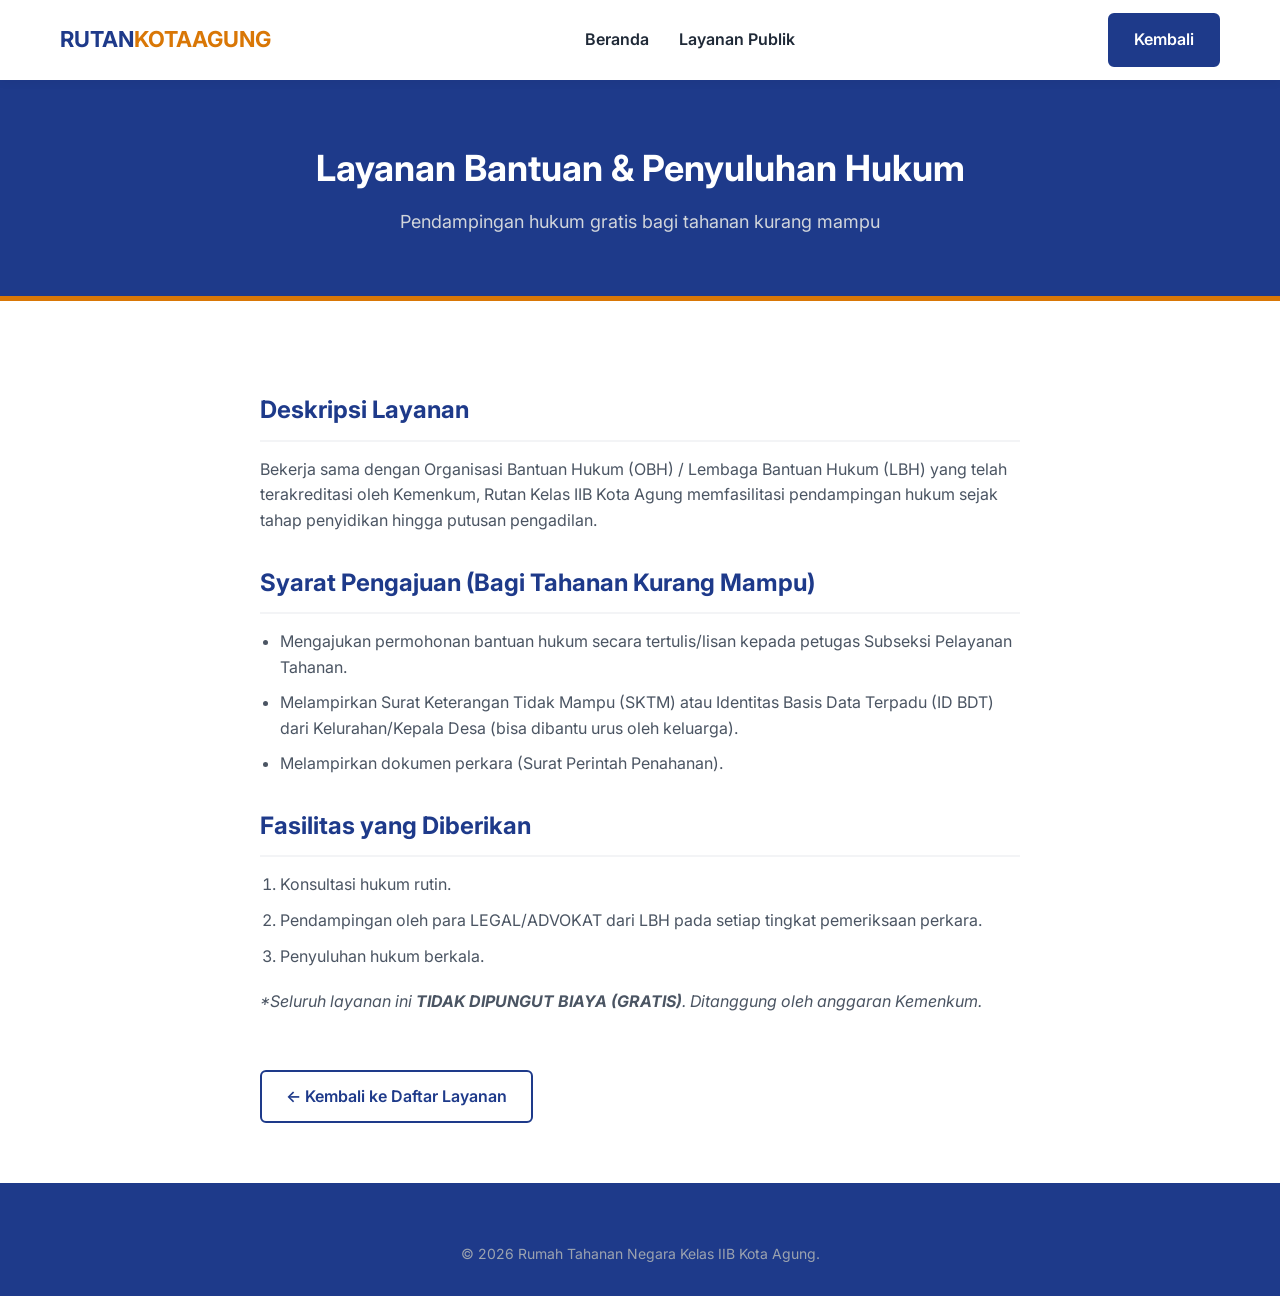
<file: layanan-hukum.html>
<!doctype html>
<html lang="id">
  <head>
    <meta charset="UTF-8" />
    <meta name="viewport" content="width=device-width, initial-scale=1.0" />
    <title>Bantuan Hukum - Rutan Kota Agung</title>
    <link
      href="https://fonts.googleapis.com/css2?family=Inter:wght@300;400;600;700&display=swap"
      rel="stylesheet"
    />
    <link rel="stylesheet" href="style.css" />
  </head>
  <body>
    <header class="navbar" id="navbar">
      <div class="container nav-container">
        <a href="index.html" class="logo">Rutan<span>KotaAgung</span></a>
        <ul class="nav-links">
          <li><a href="index.html#beranda">Beranda</a></li>
          <li><a href="index.html#layanan">Layanan Publik</a></li>
        </ul>
        <a href="index.html#layanan" class="btn-primary desktop-btn">Kembali</a>
        <div class="hamburger">
          <span class="bar"></span><span class="bar"></span
          ><span class="bar"></span>
        </div>
      </div>
    </header>

    <section class="page-header">
      <div class="container">
        <h1>Layanan Bantuan & Penyuluhan Hukum</h1>
        <p>Pendampingan hukum gratis bagi tahanan kurang mampu</p>
      </div>
    </section>

    <section class="page-content">
      <h2>Deskripsi Layanan</h2>
      <p>
        Bekerja sama dengan Organisasi Bantuan Hukum (OBH) / Lembaga Bantuan
        Hukum (LBH) yang telah terakreditasi oleh Kemenkum, Rutan Kelas IIB Kota
        Agung memfasilitasi pendampingan hukum sejak tahap penyidikan hingga
        putusan pengadilan.
      </p>

      <h2>Syarat Pengajuan (Bagi Tahanan Kurang Mampu)</h2>
      <ul>
        <li>
          Mengajukan permohonan bantuan hukum secara tertulis/lisan kepada
          petugas Subseksi Pelayanan Tahanan.
        </li>
        <li>
          Melampirkan Surat Keterangan Tidak Mampu (SKTM) atau Identitas Basis
          Data Terpadu (ID BDT) dari Kelurahan/Kepala Desa (bisa dibantu urus
          oleh keluarga).
        </li>
        <li>Melampirkan dokumen perkara (Surat Perintah Penahanan).</li>
      </ul>

      <h2>Fasilitas yang Diberikan</h2>
      <ol>
        <li>Konsultasi hukum rutin.</li>
        <li>
          Pendampingan oleh para LEGAL/ADVOKAT dari LBH pada setiap tingkat
          pemeriksaan perkara.
        </li>
        <li>Penyuluhan hukum berkala.</li>
      </ol>

      <p>
        <em
          >*Seluruh layanan ini <strong>TIDAK DIPUNGUT BIAYA (GRATIS)</strong>.
          Ditanggung oleh anggaran Kemenkum.</em
        >
      </p>
      <a href="index.html#layanan" class="btn-secondary back-btn"
        >&larr; Kembali ke Daftar Layanan</a
      >
    </section>

    <footer>
      <div class="container">
        <p class="copyright" style="border: none; padding-top: 0">
          &copy; 2026 Rumah Tahanan Negara Kelas IIB Kota Agung.
        </p>
      </div>
    </footer>
    <script src="script.js"></script>
  </body>
</html>
</file>
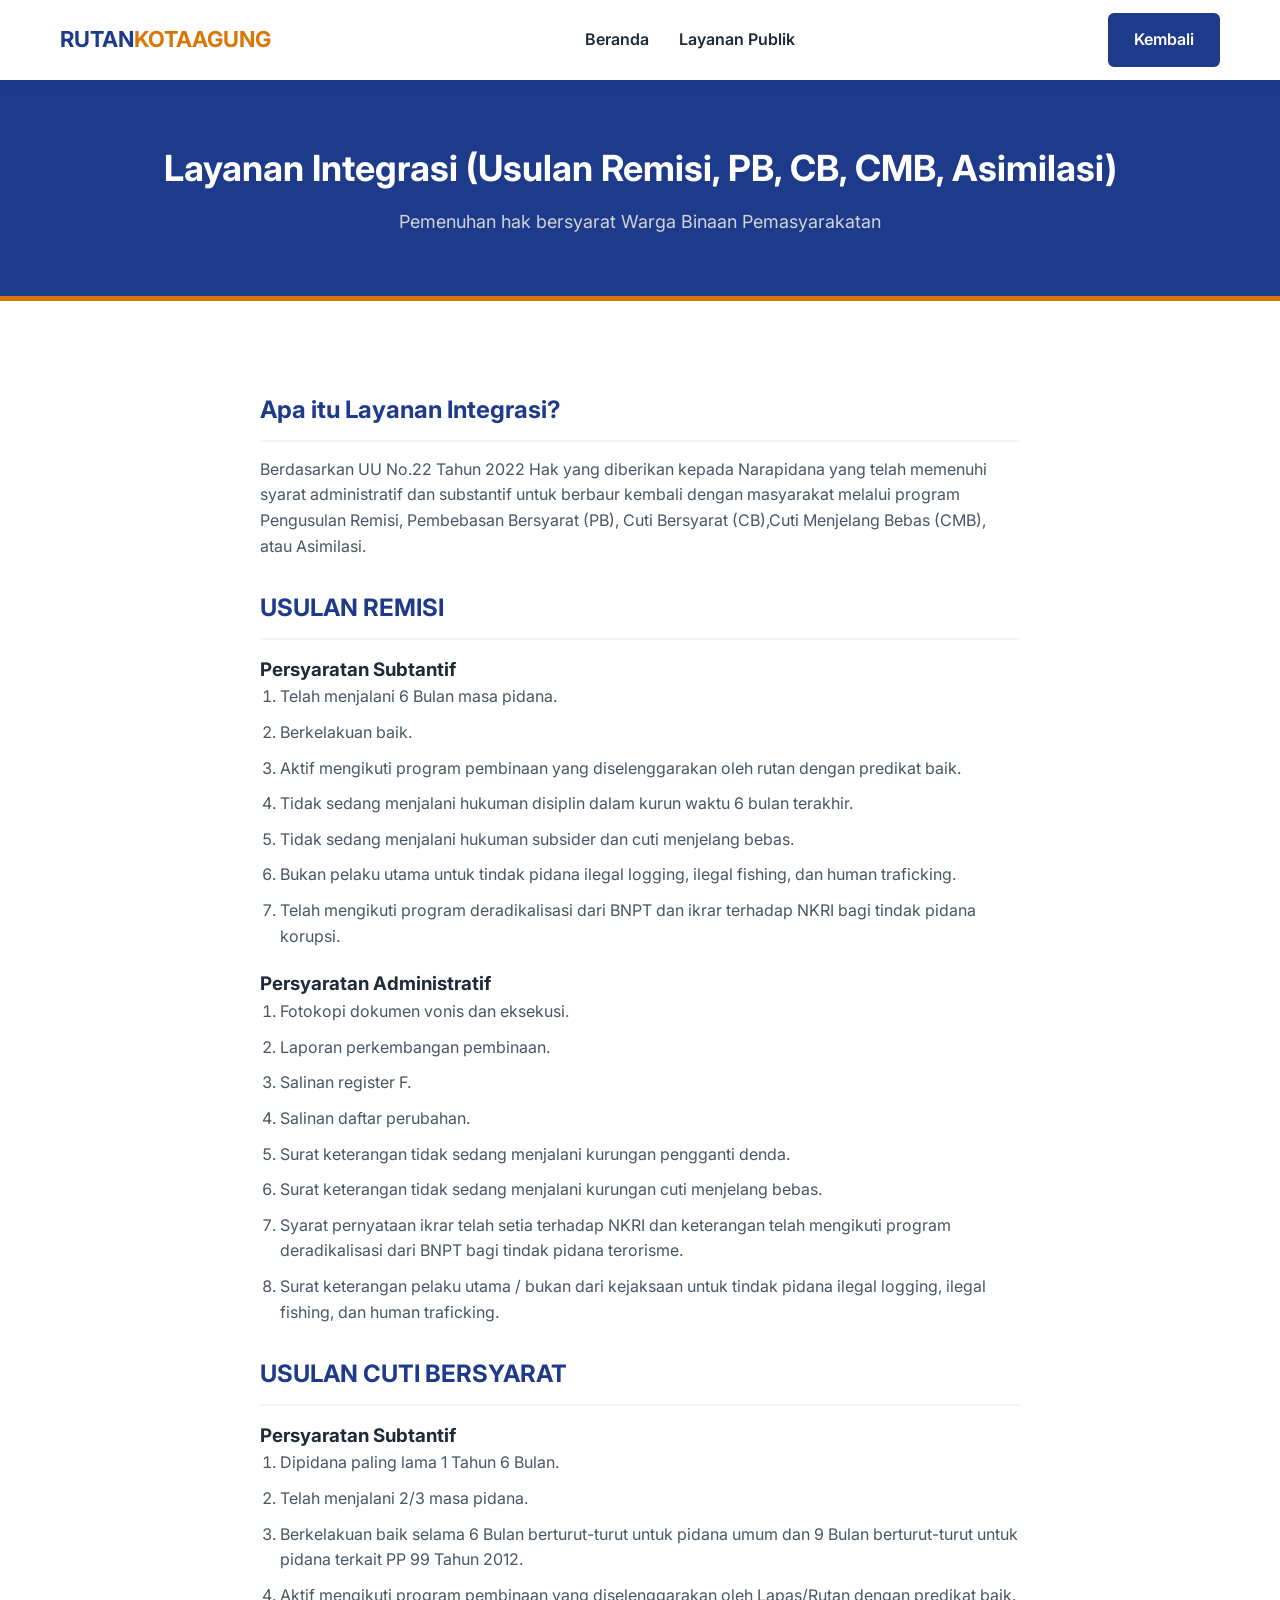
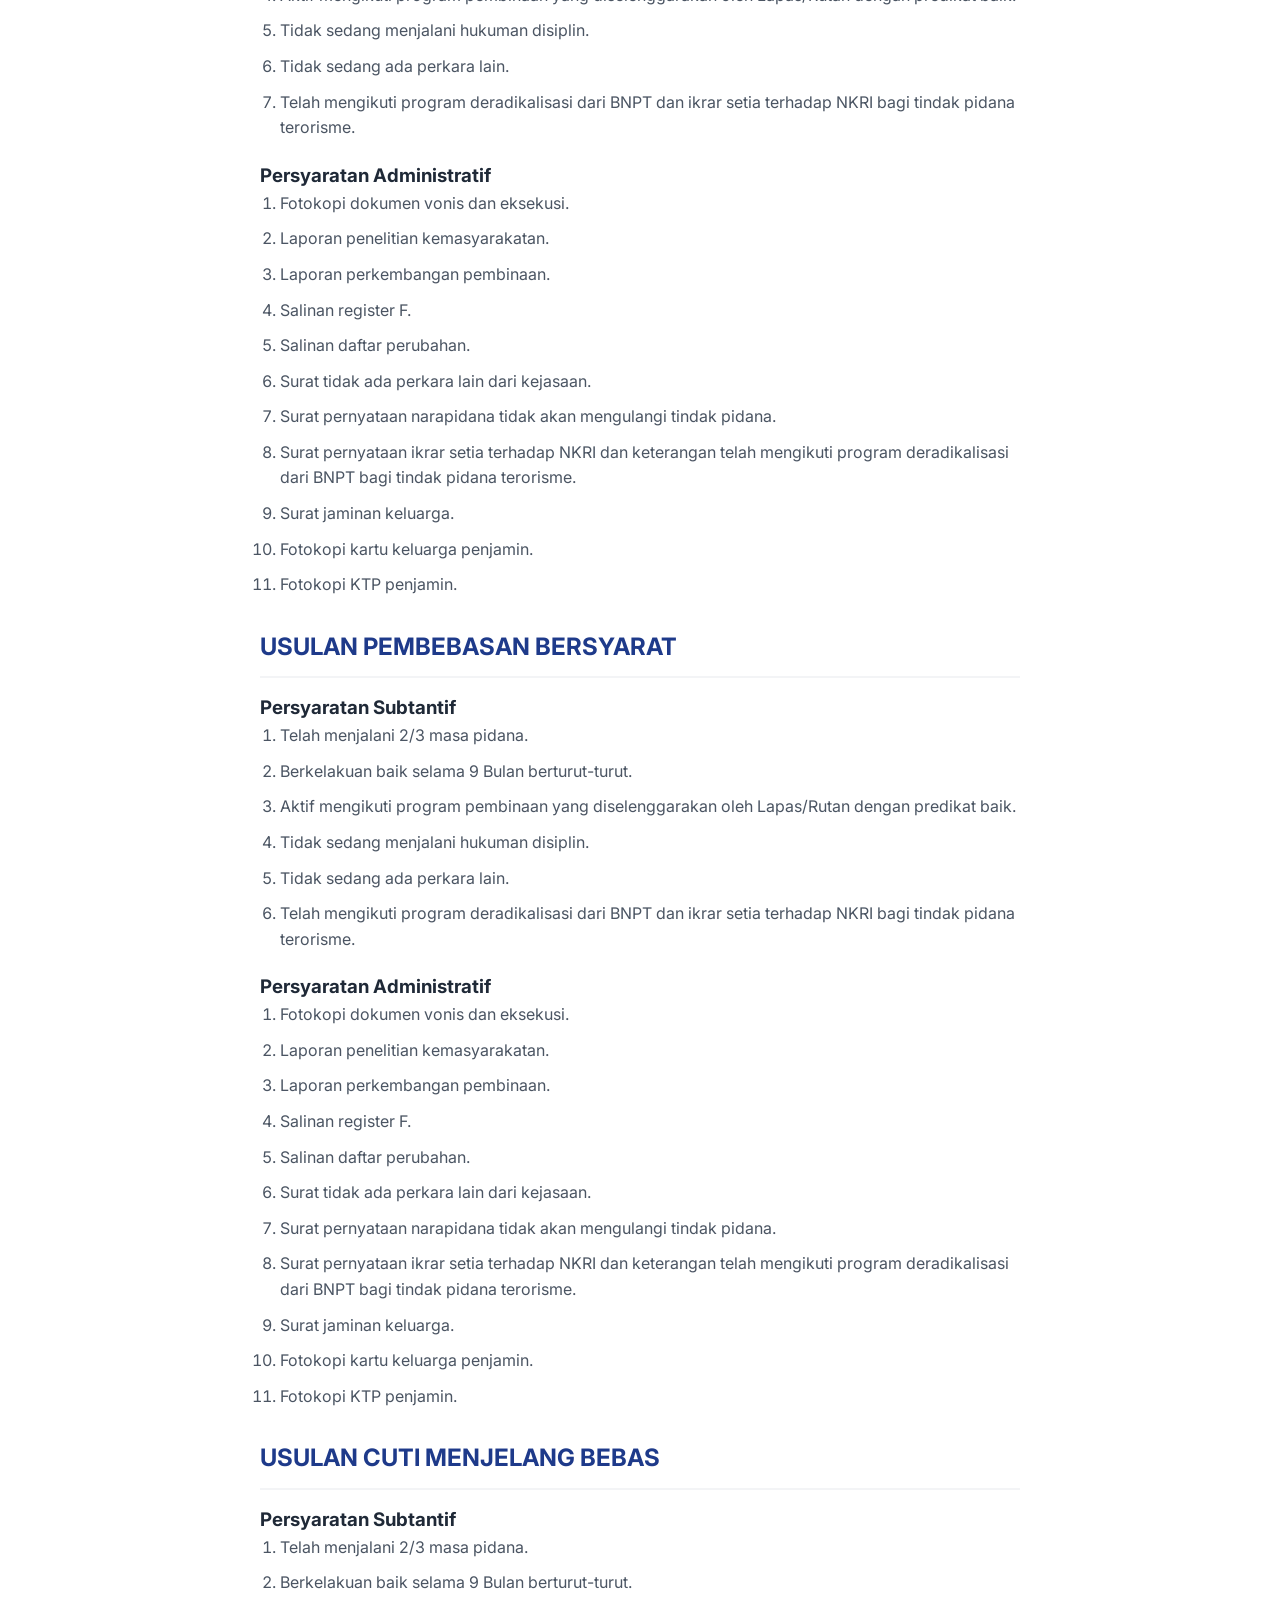
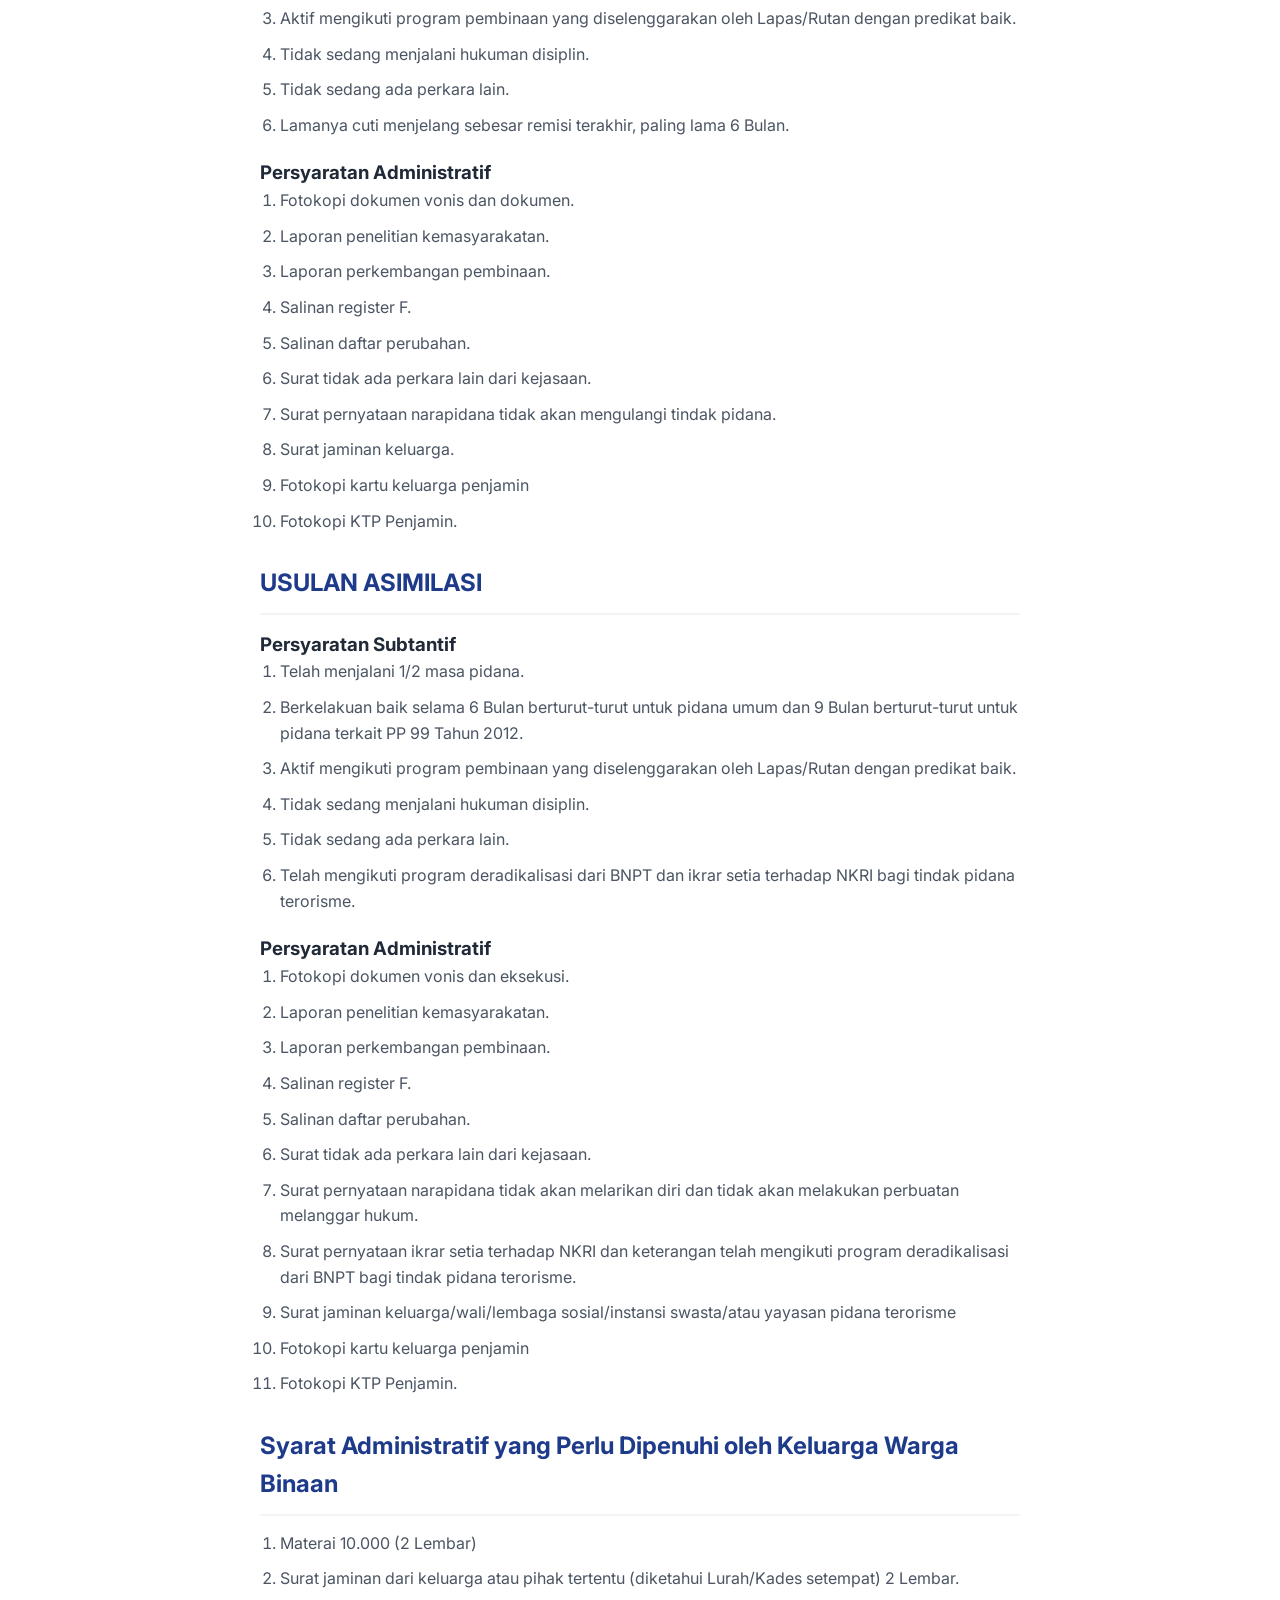
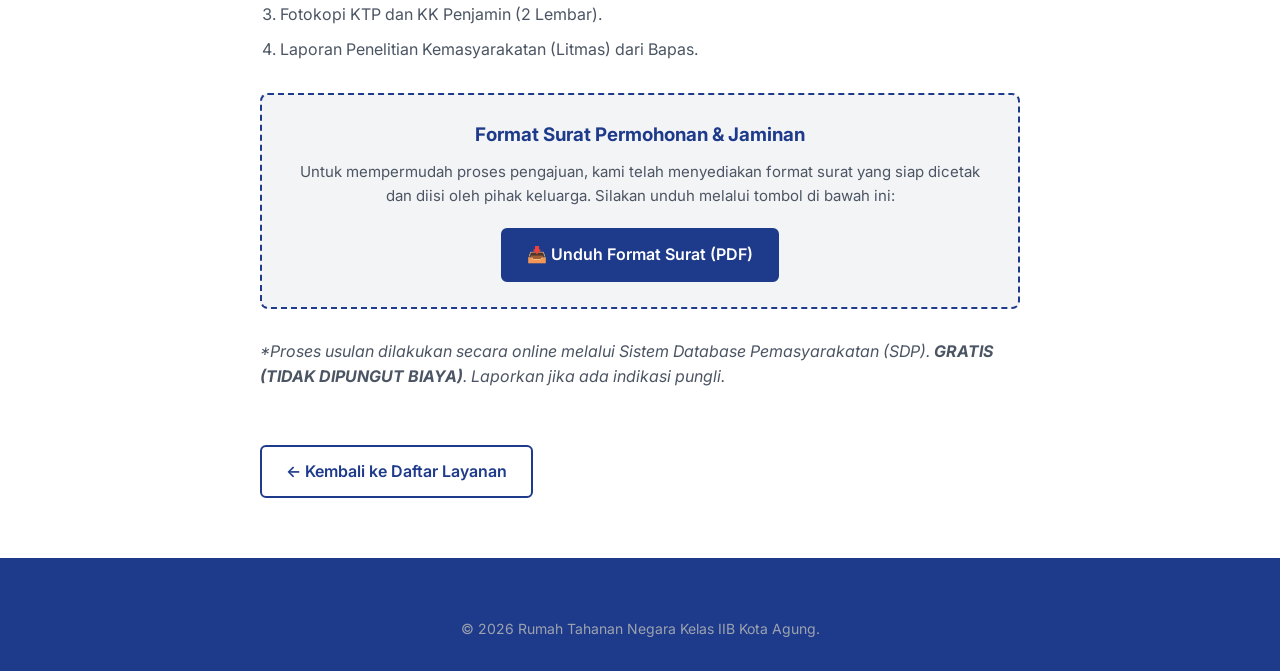
<file: layanan-integrasi.html>
<!doctype html>
<html lang="id">
  <head>
    <meta charset="UTF-8" />
    <meta name="viewport" content="width=device-width, initial-scale=1.0" />
    <title>Layanan Integrasi - Rutan Kota Agung</title>
    <link
      href="https://fonts.googleapis.com/css2?family=Inter:wght@300;400;600;700&display=swap"
      rel="stylesheet"
    />
    <link rel="stylesheet" href="style.css" />
  </head>
  <body>
    <header class="navbar" id="navbar">
      <div class="container nav-container">
        <a href="index.html" class="logo">Rutan<span>KotaAgung</span></a>
        <ul class="nav-links">
          <li><a href="index.html#beranda">Beranda</a></li>
          <li><a href="index.html#layanan">Layanan Publik</a></li>
        </ul>
        <a href="index.html#layanan" class="btn-primary desktop-btn">Kembali</a>
        <div class="hamburger">
          <span class="bar"></span>
          <span class="bar"></span>
          <span class="bar"></span>
        </div>
      </div>
    </header>

    <section class="page-header">
      <div class="container">
        <h1>Layanan Integrasi (Usulan Remisi, PB, CB, CMB, Asimilasi)</h1>
        <p>Pemenuhan hak bersyarat Warga Binaan Pemasyarakatan</p>
      </div>
    </section>

    <section class="page-content">
      <h2>Apa itu Layanan Integrasi?</h2>
      <p>
        Berdasarkan UU No.22 Tahun 2022 Hak yang diberikan kepada Narapidana
        yang telah memenuhi syarat administratif dan substantif untuk berbaur
        kembali dengan masyarakat melalui program Pengusulan Remisi, Pembebasan
        Bersyarat (PB), Cuti Bersyarat (CB),Cuti Menjelang Bebas (CMB), atau
        Asimilasi.
      </p>

      <h2>USULAN REMISI</h2>
      <h3>Persyaratan Subtantif</h3>
      <ol>
        <li>Telah menjalani 6 Bulan masa pidana.</li>
        <li>Berkelakuan baik.</li>
        <li>
          Aktif mengikuti program pembinaan yang diselenggarakan oleh rutan
          dengan predikat baik.
        </li>
        <li>
          Tidak sedang menjalani hukuman disiplin dalam kurun waktu 6 bulan
          terakhir.
        </li>
        <li>
          Tidak sedang menjalani hukuman subsider dan cuti menjelang bebas.
        </li>
        <li>
          Bukan pelaku utama untuk tindak pidana ilegal logging, ilegal fishing,
          dan human traficking.
        </li>
        <li>
          Telah mengikuti program deradikalisasi dari BNPT dan ikrar terhadap
          NKRI bagi tindak pidana korupsi.
        </li>
      </ol>
      <h3>Persyaratan Administratif</h3>
      <ol>
        <li>Fotokopi dokumen vonis dan eksekusi.</li>
        <li>Laporan perkembangan pembinaan.</li>
        <li>Salinan register F.</li>
        <li>Salinan daftar perubahan.</li>
        <li>
          Surat keterangan tidak sedang menjalani kurungan pengganti denda.
        </li>
        <li>
          Surat keterangan tidak sedang menjalani kurungan cuti menjelang bebas.
        </li>
        <li>
          Syarat pernyataan ikrar telah setia terhadap NKRI dan keterangan telah
          mengikuti program deradikalisasi dari BNPT bagi tindak pidana
          terorisme.
        </li>
        <li>
          Surat keterangan pelaku utama / bukan dari kejaksaan untuk tindak
          pidana ilegal logging, ilegal fishing, dan human traficking.
        </li>
      </ol>

      <h2>USULAN CUTI BERSYARAT</h2>
      <h3>Persyaratan Subtantif</h3>
      <ol>
        <li>Dipidana paling lama 1 Tahun 6 Bulan.</li>
        <li>Telah menjalani 2/3 masa pidana.</li>
        <li>
          Berkelakuan baik selama 6 Bulan berturut-turut untuk pidana umum dan 9
          Bulan berturut-turut untuk pidana terkait PP 99 Tahun 2012.
        </li>
        <li>
          Aktif mengikuti program pembinaan yang diselenggarakan oleh
          Lapas/Rutan dengan predikat baik.
        </li>
        <li>Tidak sedang menjalani hukuman disiplin.</li>
        <li>Tidak sedang ada perkara lain.</li>
        <li>
          Telah mengikuti program deradikalisasi dari BNPT dan ikrar setia
          terhadap NKRI bagi tindak pidana terorisme.
        </li>
      </ol>
      <h3>Persyaratan Administratif</h3>
      <ol>
        <li>Fotokopi dokumen vonis dan eksekusi.</li>
        <li>Laporan penelitian kemasyarakatan.</li>
        <li>Laporan perkembangan pembinaan.</li>
        <li>Salinan register F.</li>
        <li>Salinan daftar perubahan.</li>
        <li>Surat tidak ada perkara lain dari kejasaan.</li>
        <li>
          Surat pernyataan narapidana tidak akan mengulangi tindak pidana.
        </li>
        <li>
          Surat pernyataan ikrar setia terhadap NKRI dan keterangan telah
          mengikuti program deradikalisasi dari BNPT bagi tindak pidana
          terorisme.
        </li>
        <li>Surat jaminan keluarga.</li>
        <li>Fotokopi kartu keluarga penjamin.</li>
        <li>Fotokopi KTP penjamin.</li>
      </ol>

      <h2>USULAN PEMBEBASAN BERSYARAT</h2>
      <h3>Persyaratan Subtantif</h3>
      <ol>
        <li>Telah menjalani 2/3 masa pidana.</li>
        <li>Berkelakuan baik selama 9 Bulan berturut-turut.</li>
        <li>
          Aktif mengikuti program pembinaan yang diselenggarakan oleh
          Lapas/Rutan dengan predikat baik.
        </li>
        <li>Tidak sedang menjalani hukuman disiplin.</li>
        <li>Tidak sedang ada perkara lain.</li>
        <li>
          Telah mengikuti program deradikalisasi dari BNPT dan ikrar setia
          terhadap NKRI bagi tindak pidana terorisme.
        </li>
      </ol>
      <h3>Persyaratan Administratif</h3>
      <ol>
        <li>Fotokopi dokumen vonis dan eksekusi.</li>
        <li>Laporan penelitian kemasyarakatan.</li>
        <li>Laporan perkembangan pembinaan.</li>
        <li>Salinan register F.</li>
        <li>Salinan daftar perubahan.</li>
        <li>Surat tidak ada perkara lain dari kejasaan.</li>
        <li>
          Surat pernyataan narapidana tidak akan mengulangi tindak pidana.
        </li>
        <li>
          Surat pernyataan ikrar setia terhadap NKRI dan keterangan telah
          mengikuti program deradikalisasi dari BNPT bagi tindak pidana
          terorisme.
        </li>
        <li>Surat jaminan keluarga.</li>
        <li>Fotokopi kartu keluarga penjamin.</li>
        <li>Fotokopi KTP penjamin.</li>
      </ol>

      <h2>USULAN CUTI MENJELANG BEBAS</h2>
      <h3>Persyaratan Subtantif</h3>
      <ol>
        <li>Telah menjalani 2/3 masa pidana.</li>
        <li>Berkelakuan baik selama 9 Bulan berturut-turut.</li>
        <li>
          Aktif mengikuti program pembinaan yang diselenggarakan oleh
          Lapas/Rutan dengan predikat baik.
        </li>
        <li>Tidak sedang menjalani hukuman disiplin.</li>
        <li>Tidak sedang ada perkara lain.</li>
        <li>
          Lamanya cuti menjelang sebesar remisi terakhir, paling lama 6 Bulan.
        </li>
      </ol>
      <h3>Persyaratan Administratif</h3>
      <ol>
        <li>Fotokopi dokumen vonis dan dokumen.</li>
        <li>Laporan penelitian kemasyarakatan.</li>
        <li>Laporan perkembangan pembinaan.</li>
        <li>Salinan register F.</li>
        <li>Salinan daftar perubahan.</li>
        <li>Surat tidak ada perkara lain dari kejasaan.</li>
        <li>
          Surat pernyataan narapidana tidak akan mengulangi tindak pidana.
        </li>
        <li>Surat jaminan keluarga.</li>
        <li>Fotokopi kartu keluarga penjamin</li>
        <li>Fotokopi KTP Penjamin.</li>
      </ol>

      <h2>USULAN ASIMILASI</h2>
      <h3>Persyaratan Subtantif</h3>
      <ol>
        <li>Telah menjalani 1/2 masa pidana.</li>
        <li>
          Berkelakuan baik selama 6 Bulan berturut-turut untuk pidana umum dan 9
          Bulan berturut-turut untuk pidana terkait PP 99 Tahun 2012.
        </li>
        <li>
          Aktif mengikuti program pembinaan yang diselenggarakan oleh
          Lapas/Rutan dengan predikat baik.
        </li>
        <li>Tidak sedang menjalani hukuman disiplin.</li>
        <li>Tidak sedang ada perkara lain.</li>
        <li>
          Telah mengikuti program deradikalisasi dari BNPT dan ikrar setia
          terhadap NKRI bagi tindak pidana terorisme.
        </li>
      </ol>
      <h3>Persyaratan Administratif</h3>
      <ol>
        <li>Fotokopi dokumen vonis dan eksekusi.</li>
        <li>Laporan penelitian kemasyarakatan.</li>
        <li>Laporan perkembangan pembinaan.</li>
        <li>Salinan register F.</li>
        <li>Salinan daftar perubahan.</li>
        <li>Surat tidak ada perkara lain dari kejasaan.</li>
        <li>
          Surat pernyataan narapidana tidak akan melarikan diri dan tidak akan
          melakukan perbuatan melanggar hukum.
        </li>
        <li>
          Surat pernyataan ikrar setia terhadap NKRI dan keterangan telah
          mengikuti program deradikalisasi dari BNPT bagi tindak pidana
          terorisme.
        </li>
        <li>
          Surat jaminan keluarga/wali/lembaga sosial/instansi swasta/atau
          yayasan pidana terorisme
        </li>
        <li>Fotokopi kartu keluarga penjamin</li>
        <li>Fotokopi KTP Penjamin.</li>
      </ol>

      <h2>
        Syarat Administratif yang Perlu Dipenuhi oleh Keluarga Warga Binaan
      </h2>
      <ol>
        <li>Materai 10.000 (2 Lembar)</li>
        <li>
          Surat jaminan dari keluarga atau pihak tertentu (diketahui Lurah/Kades
          setempat) 2 Lembar.
        </li>
        <li>Fotokopi KTP dan KK Penjamin (2 Lembar).</li>
        <li>Laporan Penelitian Kemasyarakatan (Litmas) dari Bapas.</li>
      </ol>
      <!-- Bagian Download PDF -->
      <div
        style="
          background-color: #f3f4f6;
          padding: 25px;
          border-radius: 8px;
          margin: 30px 0;
          text-align: center;
          border: 2px dashed #1e3a8a;
        "
      >
        <h3 style="color: #1e3a8a; margin-bottom: 10px">
          Format Surat Permohonan & Jaminan
        </h3>
        <p style="margin-bottom: 20px; font-size: 15px">
          Untuk mempermudah proses pengajuan, kami telah menyediakan format
          surat yang siap dicetak dan diisi oleh pihak keluarga. Silakan unduh
          melalui tombol di bawah ini:
        </p>

        <!-- Tombol Download. Atribut 'download' memicu browser untuk mengunduh file -->
        <a href="assets/JAMINAN INTEGRASI.pdf" download class="btn-primary">
          📥 Unduh Format Surat (PDF)
        </a>
      </div>
      <p>
        <em
          >*Proses usulan dilakukan secara online melalui Sistem Database
          Pemasyarakatan (SDP). <strong>GRATIS (TIDAK DIPUNGUT BIAYA)</strong>.
          Laporkan jika ada indikasi pungli.</em
        >
      </p>
      <a href="index.html#layanan" class="btn-secondary back-btn"
        >&larr; Kembali ke Daftar Layanan</a
      >
    </section>

    <footer>
      <div class="container">
        <p class="copyright" style="border: none; padding-top: 0">
          &copy; 2026 Rumah Tahanan Negara Kelas IIB Kota Agung.
        </p>
      </div>
    </footer>
    <script src="script.js"></script>
  </body>
</html>
</file>
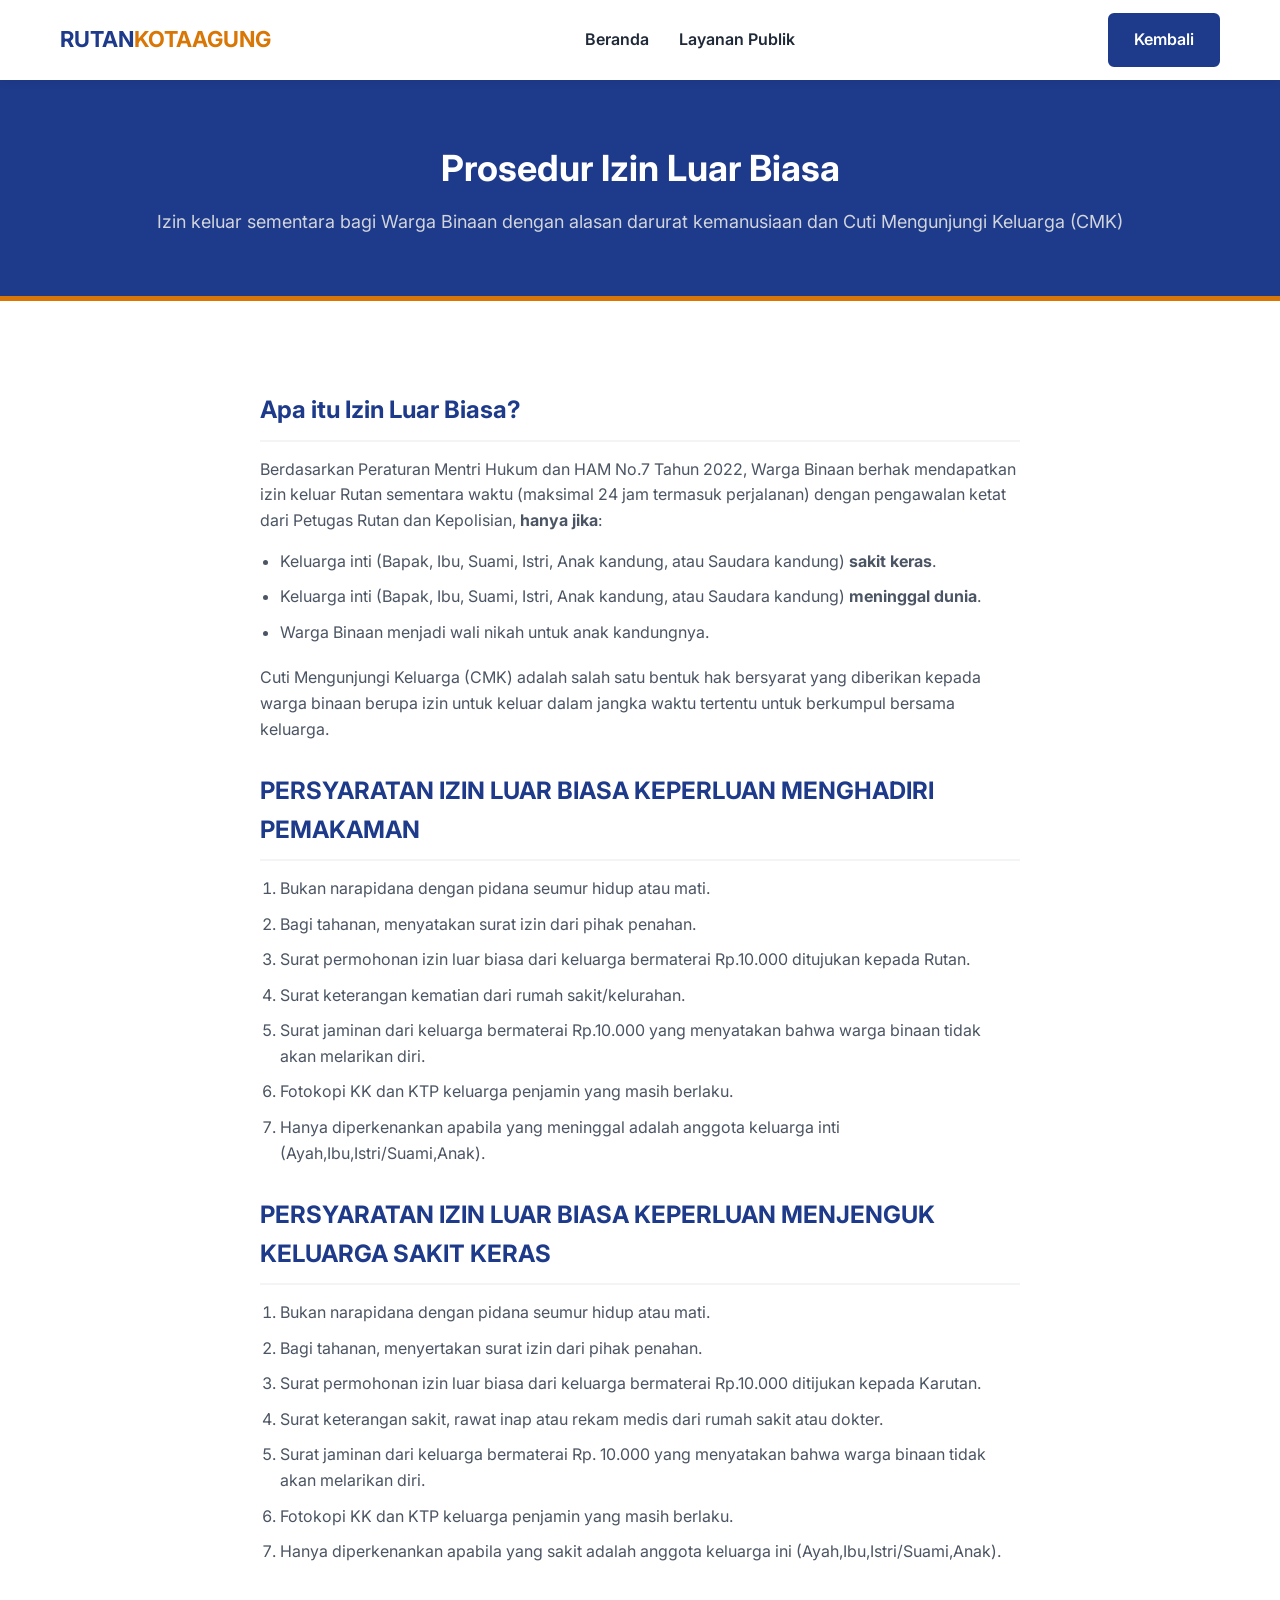
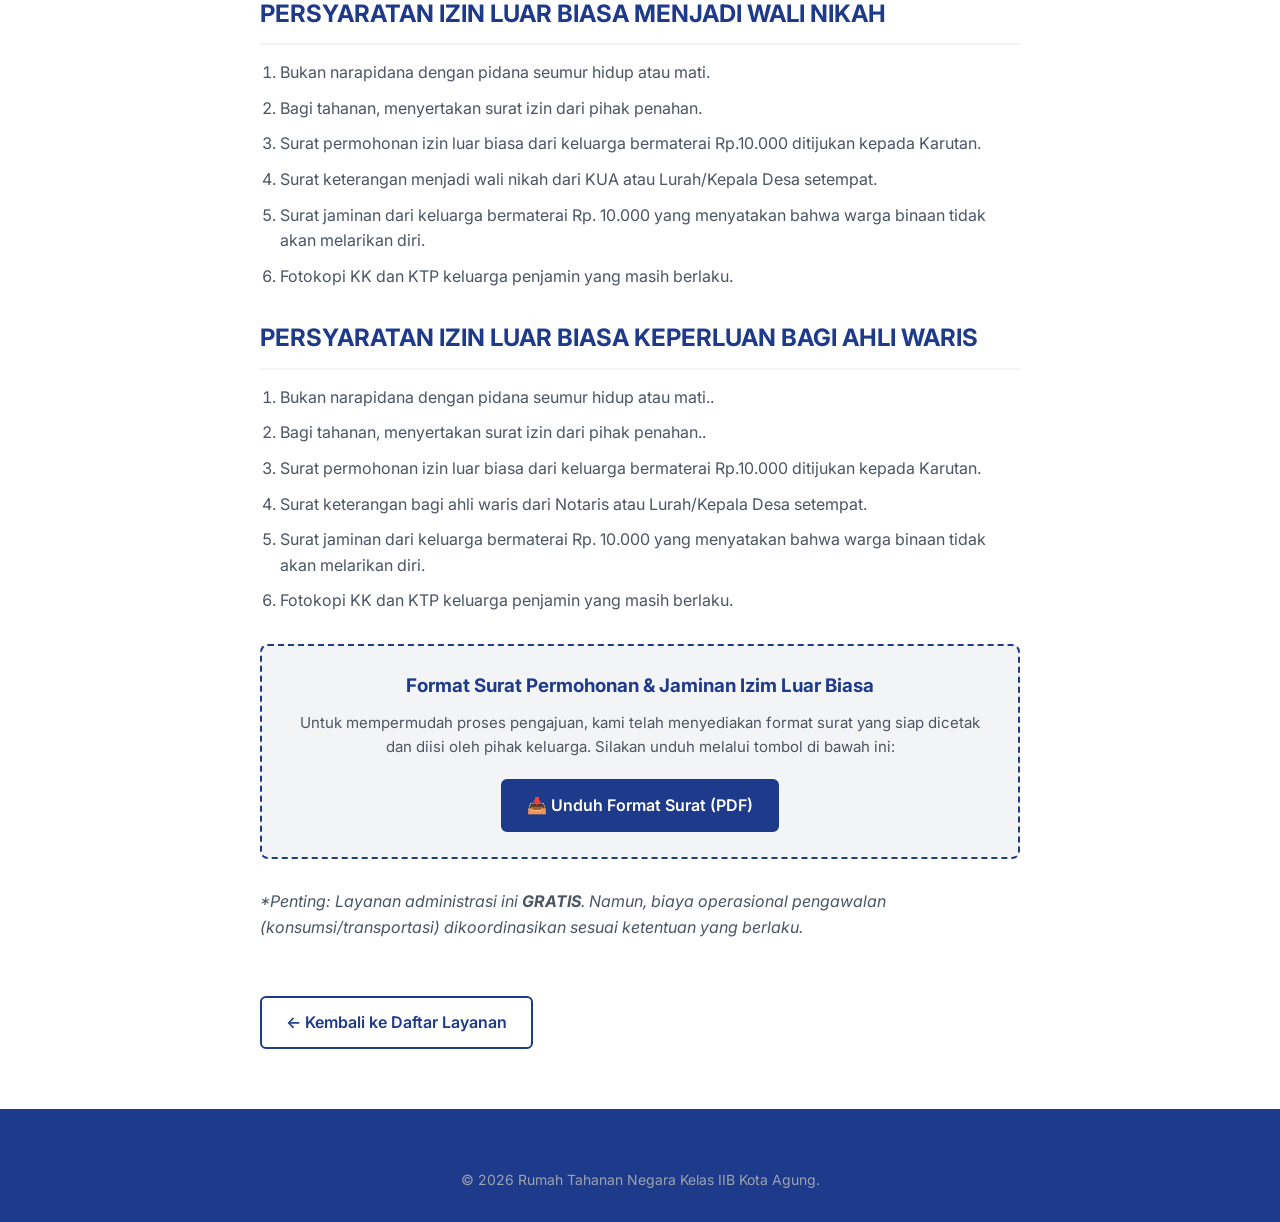
<file: layanan-izin.html>
<!doctype html>
<html lang="id">
  <head>
    <meta charset="UTF-8" />
    <meta name="viewport" content="width=device-width, initial-scale=1.0" />
    <title>Izin Luar Biasa - Rutan Kota Agung</title>
    <link
      href="https://fonts.googleapis.com/css2?family=Inter:wght@300;400;600;700&display=swap"
      rel="stylesheet"
    />
    <link rel="stylesheet" href="style.css" />
  </head>
  <body>
    <!-- Navigasi -->
    <header class="navbar" id="navbar">
      <div class="container nav-container">
        <a href="index.html" class="logo">Rutan<span>KotaAgung</span></a>
        <ul class="nav-links">
          <li><a href="index.html#beranda">Beranda</a></li>
          <li><a href="index.html#layanan">Layanan Publik</a></li>
        </ul>
        <a href="index.html#layanan" class="btn-primary desktop-btn">Kembali</a>
        <div class="hamburger">
          <span class="bar"></span><span class="bar"></span
          ><span class="bar"></span>
        </div>
      </div>
    </header>

    <!-- Header Halaman -->
    <section class="page-header">
      <div class="container">
        <h1>Prosedur Izin Luar Biasa</h1>
        <p>
          Izin keluar sementara bagi Warga Binaan dengan alasan darurat
          kemanusiaan dan Cuti Mengunjungi Keluarga (CMK)
        </p>
      </div>
    </section>

    <!-- Konten -->
    <section class="page-content">
      <h2>Apa itu Izin Luar Biasa?</h2>
      <p>
        Berdasarkan Peraturan Mentri Hukum dan HAM No.7 Tahun 2022, Warga Binaan
        berhak mendapatkan izin keluar Rutan sementara waktu (maksimal 24 jam
        termasuk perjalanan) dengan pengawalan ketat dari Petugas Rutan dan
        Kepolisian,
        <strong>hanya jika</strong>:
      </p>
      <ul>
        <li>
          Keluarga inti (Bapak, Ibu, Suami, Istri, Anak kandung, atau Saudara
          kandung) <strong>sakit keras</strong>.
        </li>
        <li>
          Keluarga inti (Bapak, Ibu, Suami, Istri, Anak kandung, atau Saudara
          kandung) <strong>meninggal dunia</strong>.
        </li>
        <li>Warga Binaan menjadi wali nikah untuk anak kandungnya.</li>
      </ul>
      <p>
        Cuti Mengunjungi Keluarga (CMK) adalah salah satu bentuk hak bersyarat
        yang diberikan kepada warga binaan berupa izin untuk keluar dalam jangka
        waktu tertentu untuk berkumpul bersama keluarga.
      </p>

      <h2>PERSYARATAN IZIN LUAR BIASA KEPERLUAN MENGHADIRI PEMAKAMAN</h2>
      <ol>
        <li>Bukan narapidana dengan pidana seumur hidup atau mati.</li>
        <li>Bagi tahanan, menyatakan surat izin dari pihak penahan.</li>
        <li>
          Surat permohonan izin luar biasa dari keluarga bermaterai Rp.10.000
          ditujukan kepada Rutan.
        </li>
        <li>Surat keterangan kematian dari rumah sakit/kelurahan.</li>
        <li>
          Surat jaminan dari keluarga bermaterai Rp.10.000 yang menyatakan bahwa
          warga binaan tidak akan melarikan diri.
        </li>
        <li>Fotokopi KK dan KTP keluarga penjamin yang masih berlaku.</li>
        <li>
          Hanya diperkenankan apabila yang meninggal adalah anggota keluarga
          inti (Ayah,Ibu,Istri/Suami,Anak).
        </li>
      </ol>

      <h2>
        PERSYARATAN IZIN LUAR BIASA KEPERLUAN MENJENGUK KELUARGA SAKIT KERAS
      </h2>
      <ol>
        <li>Bukan narapidana dengan pidana seumur hidup atau mati.</li>
        <li>Bagi tahanan, menyertakan surat izin dari pihak penahan.</li>
        <li>
          Surat permohonan izin luar biasa dari keluarga bermaterai Rp.10.000
          ditijukan kepada Karutan.
        </li>
        <li>
          Surat keterangan sakit, rawat inap atau rekam medis dari rumah sakit
          atau dokter.
        </li>
        <li>
          Surat jaminan dari keluarga bermaterai Rp. 10.000 yang menyatakan
          bahwa warga binaan tidak akan melarikan diri.
        </li>
        <li>Fotokopi KK dan KTP keluarga penjamin yang masih berlaku.</li>
        <li>
          Hanya diperkenankan apabila yang sakit adalah anggota keluarga ini
          (Ayah,Ibu,Istri/Suami,Anak).
        </li>
      </ol>

      <h2>PERSYARATAN IZIN LUAR BIASA MENJADI WALI NIKAH</h2>
      <ol>
        <li>Bukan narapidana dengan pidana seumur hidup atau mati.</li>
        <li>Bagi tahanan, menyertakan surat izin dari pihak penahan.</li>
        <li>
          Surat permohonan izin luar biasa dari keluarga bermaterai Rp.10.000
          ditijukan kepada Karutan.
        </li>
        <li>
          Surat keterangan menjadi wali nikah dari KUA atau Lurah/Kepala Desa
          setempat.
        </li>
        <li>
          Surat jaminan dari keluarga bermaterai Rp. 10.000 yang menyatakan
          bahwa warga binaan tidak akan melarikan diri.
        </li>
        <li>Fotokopi KK dan KTP keluarga penjamin yang masih berlaku.</li>
      </ol>

      <h2>PERSYARATAN IZIN LUAR BIASA KEPERLUAN BAGI AHLI WARIS</h2>
      <ol>
        <li>Bukan narapidana dengan pidana seumur hidup atau mati..</li>
        <li>Bagi tahanan, menyertakan surat izin dari pihak penahan..</li>
        <li>
          Surat permohonan izin luar biasa dari keluarga bermaterai Rp.10.000
          ditijukan kepada Karutan.
        </li>
        <li>
          Surat keterangan bagi ahli waris dari Notaris atau Lurah/Kepala Desa
          setempat.
        </li>
        <li>
          Surat jaminan dari keluarga bermaterai Rp. 10.000 yang menyatakan
          bahwa warga binaan tidak akan melarikan diri.
        </li>
        <li>Fotokopi KK dan KTP keluarga penjamin yang masih berlaku.</li>
      </ol>

      <!-- Bagian Download PDF -->
      <div
        style="
          background-color: #f3f4f6;
          padding: 25px;
          border-radius: 8px;
          margin: 30px 0;
          text-align: center;
          border: 2px dashed #1e3a8a;
        "
      >
        <h3 style="color: #1e3a8a; margin-bottom: 10px">
          Format Surat Permohonan & Jaminan Izim Luar Biasa
        </h3>
        <p style="margin-bottom: 20px; font-size: 15px">
          Untuk mempermudah proses pengajuan, kami telah menyediakan format
          surat yang siap dicetak dan diisi oleh pihak keluarga. Silakan unduh
          melalui tombol di bawah ini:
        </p>

        <!-- Tombol Download. Atribut 'download' memicu browser untuk mengunduh file -->
        <a href="assets/SURAT IZIN LUAR BIASA.pdf" download class="btn-primary">
          📥 Unduh Format Surat (PDF)
        </a>
      </div>

      <p>
        <em
          >*Penting: Layanan administrasi ini <strong>GRATIS</strong>. Namun,
          biaya operasional pengawalan (konsumsi/transportasi) dikoordinasikan
          sesuai ketentuan yang berlaku.</em
        >
      </p>

      <a href="index.html#layanan" class="btn-secondary back-btn"
        >&larr; Kembali ke Daftar Layanan</a
      >
    </section>

    <!-- Footer -->
    <footer>
      <div class="container">
        <p class="copyright" style="border: none; padding-top: 0">
          &copy; 2026 Rumah Tahanan Negara Kelas IIB Kota Agung.
        </p>
      </div>
    </footer>
    <script src="script.js"></script>
  </body>
</html>
</file>
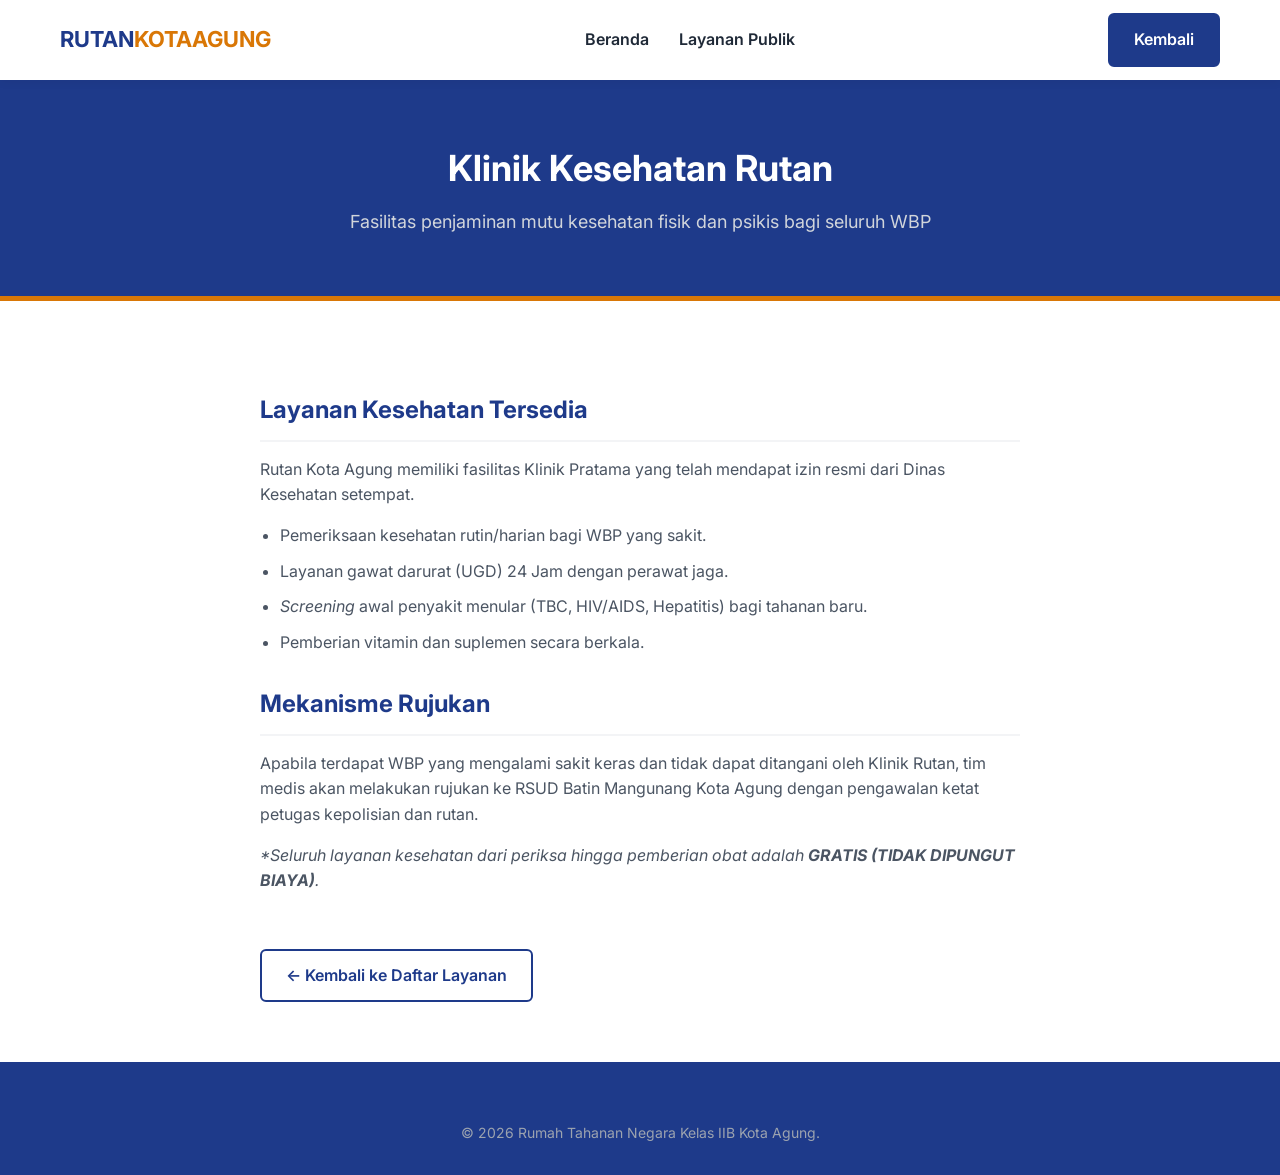
<file: layanan-klinik.html>
<!doctype html>
<html lang="id">
  <head>
    <meta charset="UTF-8" />
    <meta name="viewport" content="width=device-width, initial-scale=1.0" />
    <title>Klinik Kesehatan - Rutan Kota Agung</title>
    <link
      href="https://fonts.googleapis.com/css2?family=Inter:wght@300;400;600;700&display=swap"
      rel="stylesheet"
    />
    <link rel="stylesheet" href="style.css" />
  </head>
  <body>
    <header class="navbar" id="navbar">
      <div class="container nav-container">
        <a href="index.html" class="logo">Rutan<span>KotaAgung</span></a>
        <ul class="nav-links">
          <li><a href="index.html#beranda">Beranda</a></li>
          <li><a href="index.html#layanan">Layanan Publik</a></li>
        </ul>
        <a href="index.html#layanan" class="btn-primary desktop-btn">Kembali</a>
        <div class="hamburger">
          <span class="bar"></span><span class="bar"></span
          ><span class="bar"></span>
        </div>
      </div>
    </header>

    <section class="page-header">
      <div class="container">
        <h1>Klinik Kesehatan Rutan</h1>
        <p>
          Fasilitas penjaminan mutu kesehatan fisik dan psikis bagi seluruh WBP
        </p>
      </div>
    </section>

    <section class="page-content">
      <h2>Layanan Kesehatan Tersedia</h2>
      <p>
        Rutan Kota Agung memiliki fasilitas Klinik Pratama yang telah mendapat
        izin resmi dari Dinas Kesehatan setempat.
      </p>
      <ul>
        <li>Pemeriksaan kesehatan rutin/harian bagi WBP yang sakit.</li>
        <li>Layanan gawat darurat (UGD) 24 Jam dengan perawat jaga.</li>
        <li>
          <i>Screening</i> awal penyakit menular (TBC, HIV/AIDS, Hepatitis) bagi
          tahanan baru.
        </li>
        <li>Pemberian vitamin dan suplemen secara berkala.</li>
      </ul>

      <h2>Mekanisme Rujukan</h2>
      <p>
        Apabila terdapat WBP yang mengalami sakit keras dan tidak dapat
        ditangani oleh Klinik Rutan, tim medis akan melakukan rujukan ke RSUD
        Batin Mangunang Kota Agung dengan pengawalan ketat petugas kepolisian
        dan rutan.
      </p>

      <p>
        <em
          >*Seluruh layanan kesehatan dari periksa hingga pemberian obat adalah
          <strong>GRATIS (TIDAK DIPUNGUT BIAYA)</strong>.</em
        >
      </p>
      <a href="index.html#layanan" class="btn-secondary back-btn"
        >&larr; Kembali ke Daftar Layanan</a
      >
    </section>

    <footer>
      <div class="container">
        <p class="copyright" style="border: none; padding-top: 0">
          &copy; 2026 Rumah Tahanan Negara Kelas IIB Kota Agung.
        </p>
      </div>
    </footer>
    <script src="script.js"></script>
  </body>
</html>
</file>
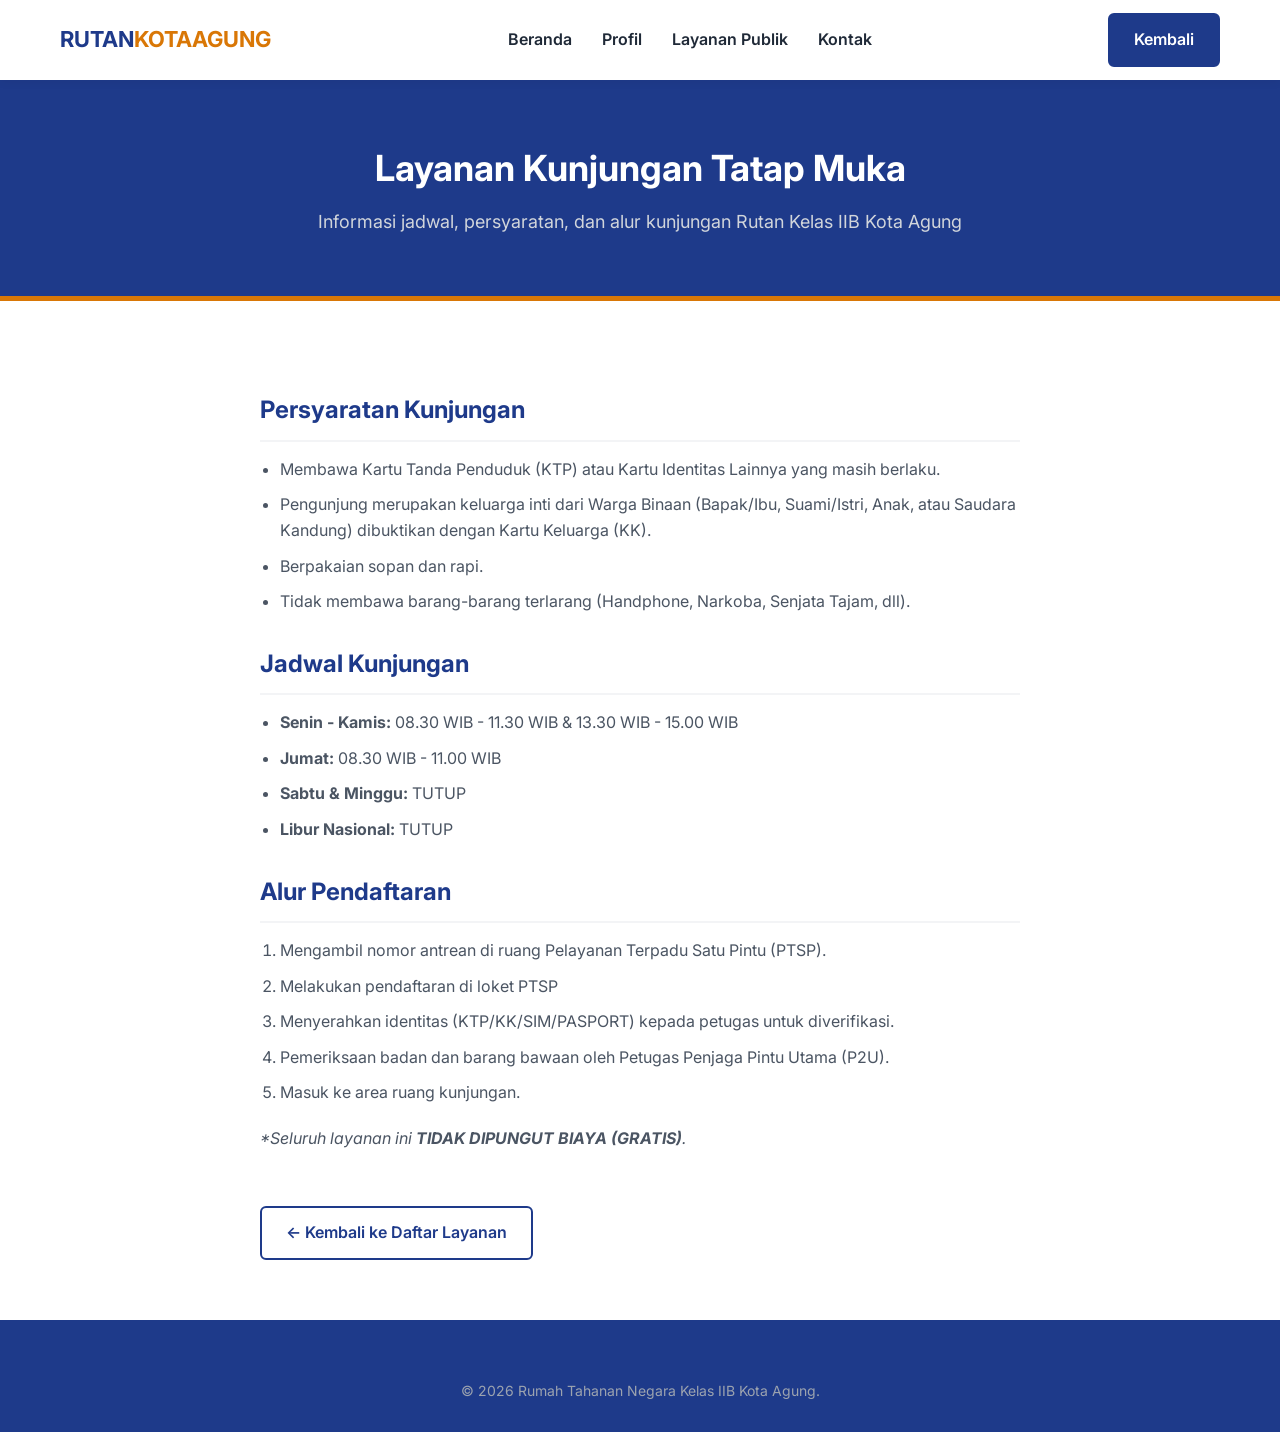
<file: layanan-kunjungan.html>
<!doctype html>
<html lang="id">
  <head>
    <meta charset="UTF-8" />
    <meta name="viewport" content="width=device-width, initial-scale=1.0" />
    <title>Layanan Kunjungan - Rutan Kota Agung</title>
    <link
      href="https://fonts.googleapis.com/css2?family=Inter:wght@300;400;600;700&display=swap"
      rel="stylesheet"
    />
    <link rel="stylesheet" href="style.css" />
  </head>
  <body>
    <header class="navbar" id="navbar">
      <div class="container nav-container">
        <a href="index.html" class="logo">Rutan<span>KotaAgung</span></a>
        <ul class="nav-links">
          <li><a href="index.html#beranda">Beranda</a></li>
          <li><a href="index.html#profil">Profil</a></li>
          <li><a href="index.html#layanan">Layanan Publik</a></li>
          <li><a href="index.html#kontak">Kontak</a></li>
        </ul>
        <a href="index.html#layanan" class="btn-primary desktop-btn">Kembali</a>
        <div class="hamburger">
          <span class="bar"></span><span class="bar"></span
          ><span class="bar"></span>
        </div>
      </div>
    </header>

    <section class="page-header">
      <div class="container">
        <h1>Layanan Kunjungan Tatap Muka</h1>
        <p>
          Informasi jadwal, persyaratan, dan alur kunjungan Rutan Kelas IIB Kota
          Agung
        </p>
      </div>
    </section>

    <section class="page-content">
      <h2>Persyaratan Kunjungan</h2>
      <ul>
        <li>
          Membawa Kartu Tanda Penduduk (KTP) atau Kartu Identitas Lainnya yang
          masih berlaku.
        </li>
        <li>
          Pengunjung merupakan keluarga inti dari Warga Binaan (Bapak/Ibu,
          Suami/Istri, Anak, atau Saudara Kandung) dibuktikan dengan Kartu
          Keluarga (KK).
        </li>
        <li>Berpakaian sopan dan rapi.</li>
        <li>
          Tidak membawa barang-barang terlarang (Handphone, Narkoba, Senjata
          Tajam, dll).
        </li>
      </ul>

      <h2>Jadwal Kunjungan</h2>
      <ul>
        <li>
          <strong>Senin - Kamis:</strong> 08.30 WIB - 11.30 WIB & 13.30 WIB -
          15.00 WIB
        </li>
        <li><strong>Jumat:</strong> 08.30 WIB - 11.00 WIB</li>
        <li><strong>Sabtu & Minggu:</strong> TUTUP</li>
        <li><strong>Libur Nasional:</strong> TUTUP</li>
      </ul>

      <h2>Alur Pendaftaran</h2>
      <ol>
        <li>
          Mengambil nomor antrean di ruang Pelayanan Terpadu Satu Pintu (PTSP).
        </li>
        <li>Melakukan pendaftaran di loket PTSP</li>
        <li>
          Menyerahkan identitas (KTP/KK/SIM/PASPORT) kepada petugas untuk
          diverifikasi.
        </li>
        <li>
          Pemeriksaan badan dan barang bawaan oleh Petugas Penjaga Pintu
          Utama (P2U).
        </li>
        <li>Masuk ke area ruang kunjungan.</li>
      </ol>

      <p>
        <em
          >*Seluruh layanan ini
          <strong>TIDAK DIPUNGUT BIAYA (GRATIS)</strong>.</em
        >
      </p>
      <a href="index.html#layanan" class="btn-secondary back-btn"
        >&larr; Kembali ke Daftar Layanan</a
      >
    </section>

    <footer>
      <div class="container">
        <p class="copyright" style="border: none; padding-top: 0">
          &copy; 2026 Rumah Tahanan Negara Kelas IIB Kota Agung.
        </p>
      </div>
    </footer>
    <script src="script.js"></script>
  </body>
</html>
</file>
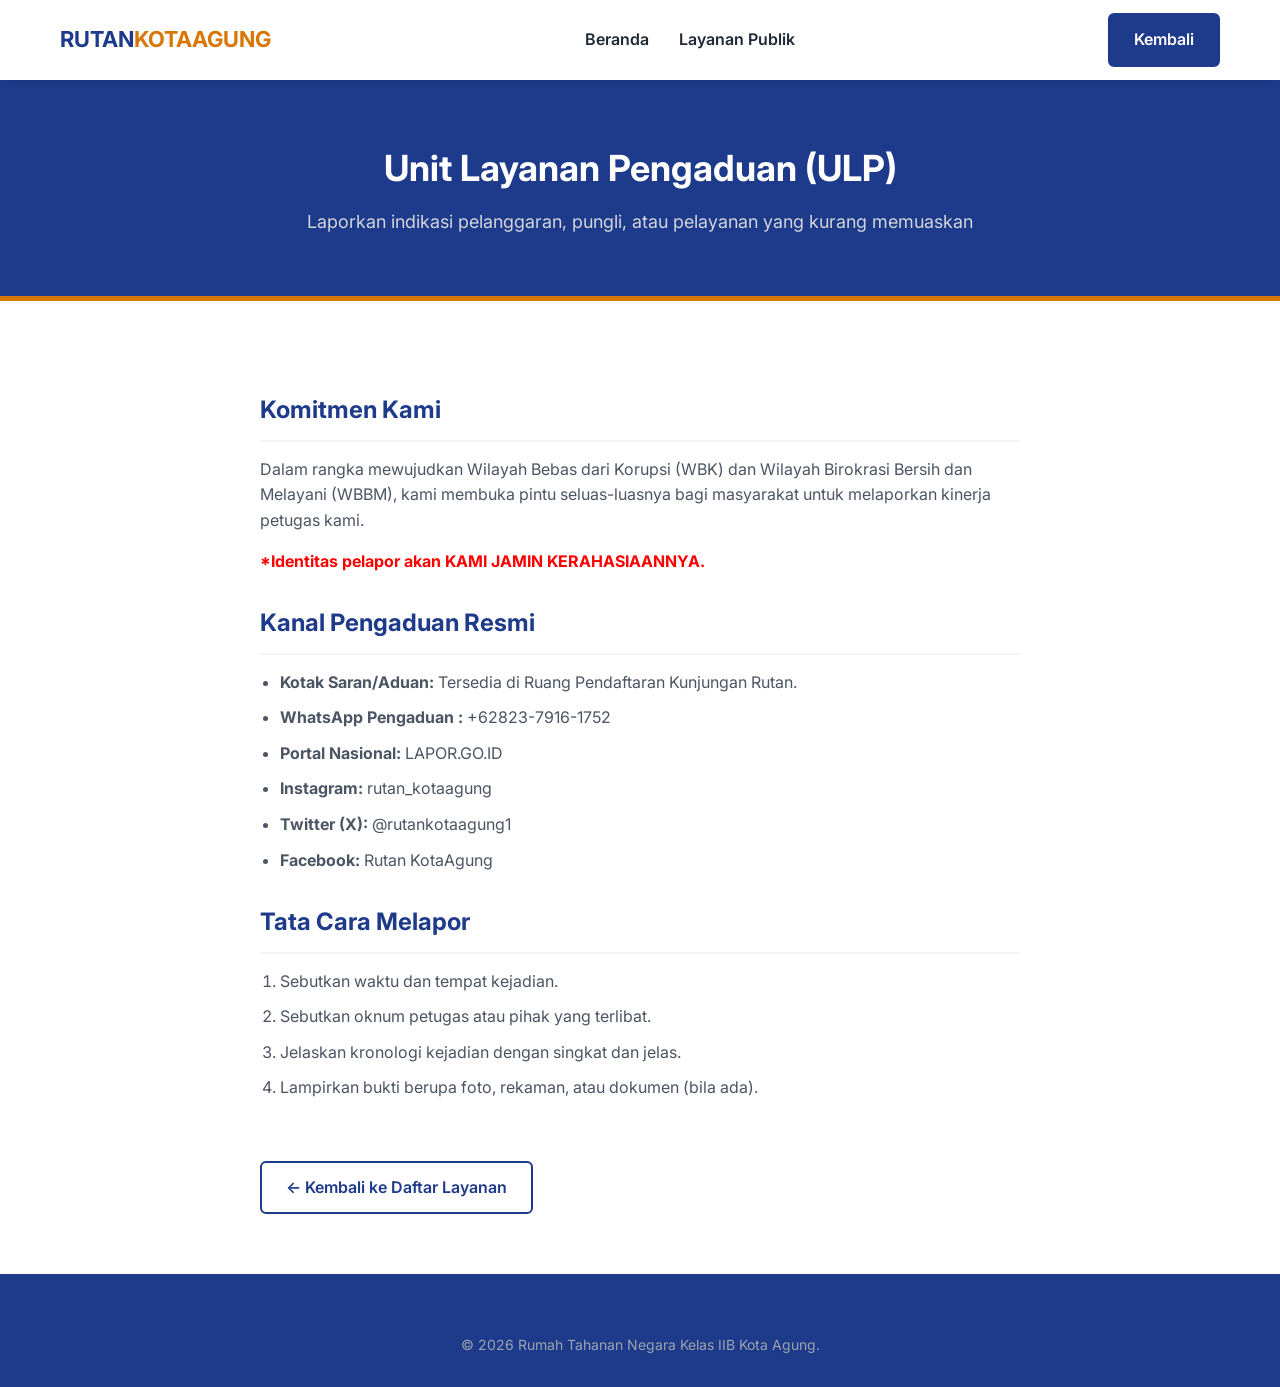
<file: layanan-pengaduan.html>
<!doctype html>
<html lang="id">
  <head>
    <meta charset="UTF-8" />
    <meta name="viewport" content="width=device-width, initial-scale=1.0" />
    <title>Layanan Pengaduan - Rutan Kota Agung</title>
    <link
      href="https://fonts.googleapis.com/css2?family=Inter:wght@300;400;600;700&display=swap"
      rel="stylesheet"
    />
    <link rel="stylesheet" href="style.css" />
  </head>
  <body>
    <header class="navbar" id="navbar">
      <div class="container nav-container">
        <a href="index.html" class="logo">Rutan<span>KotaAgung</span></a>
        <ul class="nav-links">
          <li><a href="index.html#beranda">Beranda</a></li>
          <li><a href="index.html#layanan">Layanan Publik</a></li>
        </ul>
        <a href="index.html#layanan" class="btn-primary desktop-btn">Kembali</a>
        <div class="hamburger">
          <span class="bar"></span><span class="bar"></span
          ><span class="bar"></span>
        </div>
      </div>
    </header>

    <section class="page-header">
      <div class="container">
        <h1>Unit Layanan Pengaduan (ULP)</h1>
        <p>
          Laporkan indikasi pelanggaran, pungli, atau pelayanan yang kurang
          memuaskan
        </p>
      </div>
    </section>

    <section class="page-content">
      <h2>Komitmen Kami</h2>
      <p>
        Dalam rangka mewujudkan Wilayah Bebas dari Korupsi (WBK) dan Wilayah
        Birokrasi Bersih dan Melayani (WBBM), kami membuka pintu seluas-luasnya
        bagi masyarakat untuk melaporkan kinerja petugas kami.
      </p>

      <p style="color: red; font-weight: bold">
        *Identitas pelapor akan KAMI JAMIN KERAHASIAANNYA.
      </p>

      <h2>Kanal Pengaduan Resmi</h2>
      <ul>
        <li>
          <strong>Kotak Saran/Aduan:</strong> Tersedia di Ruang Pendaftaran
          Kunjungan Rutan.
        </li>
        <li>
          <strong>WhatsApp Pengaduan :</strong>
          +62823-7916-1752
        </li>
        <!-- <li>
          <strong>Email:</strong> pengaduan.rutankotaagung@kemenkumham.go.id
        </li> -->
        <li><strong>Portal Nasional:</strong> LAPOR.GO.ID</li>
        <li><strong>Instagram:</strong> rutan_kotaagung</li>
        <li><strong>Twitter (X):</strong> @rutankotaagung1</li>
        <li><strong>Facebook:</strong> Rutan KotaAgung</li>
      </ul>

      <h2>Tata Cara Melapor</h2>
      <ol>
        <li>Sebutkan waktu dan tempat kejadian.</li>
        <li>Sebutkan oknum petugas atau pihak yang terlibat.</li>
        <li>Jelaskan kronologi kejadian dengan singkat dan jelas.</li>
        <li>Lampirkan bukti berupa foto, rekaman, atau dokumen (bila ada).</li>
      </ol>

      <a href="index.html#layanan" class="btn-secondary back-btn"
        >&larr; Kembali ke Daftar Layanan</a
      >
    </section>

    <footer>
      <div class="container">
        <p class="copyright" style="border: none; padding-top: 0">
          &copy; 2026 Rumah Tahanan Negara Kelas IIB Kota Agung.
        </p>
      </div>
    </footer>
    <script src="script.js"></script>
  </body>
</html>
</file>
<file: style.css>
:root {
  --primary-color: #1e3a8a; /* Navy Blue Kemenkumham */
  --primary-hover: #172554;
  --accent-color: #d97706; /* Emas/Kuning */
  --accent-hover: #b45309;
  --text-dark: #1f2937;
  --text-light: #4b5563;
  --bg-light: #f3f4f6;
  --white: #ffffff;
}

* {
  margin: 0;
  padding: 0;
  box-sizing: border-box;
  font-family: "Inter", sans-serif;
}
html {
  scroll-behavior: smooth;
}
body {
  background-color: var(--white);
  color: var(--text-dark);
  line-height: 1.6;
}
.container {
  max-width: 1200px;
  margin: 0 auto;
  padding: 0 20px;
}

/* NAVBAR */
.navbar {
  position: fixed;
  top: 0;
  width: 100%;
  background-color: var(--white);
  box-shadow: 0 2px 10px rgba(0, 0, 0, 0.05);
  z-index: 1000;
  transition: all 0.3s ease;
}
.nav-container {
  display: flex;
  justify-content: space-between;
  align-items: center;
  height: 80px;
}
.logo {
  font-size: 22px;
  font-weight: 700;
  text-decoration: none;
  color: var(--primary-color);
  text-transform: uppercase;
}
.logo span {
  color: var(--accent-color);
}
.nav-links {
  display: flex;
  list-style: none;
  gap: 30px;
  align-items: center;
}
.nav-links a {
  text-decoration: none;
  color: var(--text-dark);
  font-weight: 600;
  transition: color 0.3s;
}
.nav-links a:hover {
  color: var(--primary-color);
}
.nav-actions {
  display: flex;
  align-items: center;
  gap: 12px;
}

/* BUTTONS */
.btn-primary,
.btn-secondary,
.btn-admin {
  padding: 12px 24px;
  border-radius: 6px;
  text-decoration: none;
  font-weight: 600;
  transition: all 0.3s ease;
  display: inline-block;
}
.btn-primary {
  background-color: var(--primary-color);
  color: var(--white);
  border: 2px solid var(--primary-color);
}
.btn-primary:hover {
  background-color: var(--primary-hover);
  border-color: var(--primary-hover);
}
.btn-secondary {
  background-color: transparent;
  color: var(--primary-color);
  border: 2px solid var(--primary-color);
}
.btn-secondary:hover {
  background-color: var(--primary-color);
  color: var(--white);
}

/* Tombol Admin Khusus (Warna netral/abu-abu gelap agar kontras dengan tombol primer) */
.btn-admin {
  background-color: #374151;
  color: var(--white);
  border: 2px solid #374151;
}
.btn-admin:hover {
  background-color: #1f2937;
  border-color: #1f2937;
}

/* Utilitas untuk menampilkan elemen khusus mobile */
.mobile-only {
  display: none;
}

.hamburger {
  display: none;
  cursor: pointer;
}
.bar {
  display: block;
  width: 25px;
  height: 3px;
  margin: 5px auto;
  transition: all 0.3s ease;
  background-color: var(--text-dark);
}

/* HERO */
.hero {
  padding: 160px 0 100px;
  background: linear-gradient(135deg, #f3f4f6 0%, #ffffff 100%);
}
.hero-container {
  display: flex;
  align-items: center;
  justify-content: space-between;
  gap: 50px;
}
.hero-text {
  flex: 1;
}
.badge {
  display: inline-block;
  padding: 6px 12px;
  background-color: rgba(30, 58, 138, 0.1);
  color: var(--primary-color);
  border-radius: 20px;
  font-size: 14px;
  font-weight: 700;
  margin-bottom: 20px;
}
.hero-text h1 {
  font-size: 44px;
  line-height: 1.2;
  margin-bottom: 20px;
  color: var(--primary-color);
}
.hero-text p {
  font-size: 18px;
  color: var(--text-light);
  margin-bottom: 30px;
}
.hero-buttons {
  display: flex;
  gap: 15px;
}
.hero-image {
  flex: 1;
}
.hero-image img {
  width: 100%;
  border-radius: 12px;
  box-shadow: 0 20px 40px rgba(30, 58, 138, 0.15);
  border: 4px solid var(--white);
}

/* PROFILE */
.profile {
  padding: 80px 0;
  background-color: var(--white);
}
.profile-content {
  display: flex;
  gap: 50px;
  align-items: center;
}
.profile-text {
  flex: 2;
}
.profile-text p {
  margin-bottom: 15px;
  color: var(--text-light);
  font-size: 17px;
}
.profile-stats {
  flex: 1;
  display: flex;
  flex-direction: column;
  gap: 20px;
}
.stat-box {
  background-color: var(--primary-color);
  color: var(--white);
  padding: 30px;
  border-radius: 12px;
  text-align: center;
  border-left: 6px solid var(--accent-color);
}
.stat-box h3 {
  font-size: 32px;
  margin-bottom: 5px;
}
.stat-box p {
  font-size: 14px;
  opacity: 0.9;
}

/* FEATURES/LAYANAN */
.features {
  padding: 100px 0;
  background-color: var(--bg-light);
}
.section-title {
  text-align: center;
  font-size: 36px;
  color: var(--primary-color);
  margin-bottom: 10px;
}
.section-title.left-align {
  text-align: left;
  margin-bottom: 20px;
}
.section-subtitle {
  text-align: center;
  color: var(--text-light);
  margin-bottom: 50px;
  font-size: 18px;
}
.section-subtitle strong {
  color: #dc2626;
}
.features-grid {
  display: grid;
  grid-template-columns: repeat(3, 1fr);
  gap: 30px;
}
.feature-card {
  background-color: var(--white);
  padding: 40px 30px;
  border-radius: 12px;
  border-top: 4px solid var(--accent-color);
  box-shadow: 0 10px 30px rgba(0, 0, 0, 0.05);
  transition: transform 0.3s ease;
}
.feature-card:hover {
  transform: translateY(-10px);
}
.feature-card .icon {
  font-size: 40px;
  margin-bottom: 20px;
}
.feature-card h3 {
  font-size: 20px;
  margin-bottom: 15px;
  color: var(--primary-color);
}
.feature-card p {
  color: var(--text-light);
  font-size: 15px;
}

/* HALAMAN DETAIL CSS */
.btn-detail {
  display: inline-block;
  margin-top: 15px;
  color: var(--primary-color);
  text-decoration: none;
  font-weight: 600;
  transition: color 0.3s ease;
}
.btn-detail:hover {
  color: var(--accent-hover);
}
.page-header {
  padding: 140px 0 60px;
  background-color: var(--primary-color);
  color: var(--white);
  text-align: center;
  border-bottom: 5px solid var(--accent-color);
}
.page-header h1 {
  font-size: 36px;
  margin-bottom: 10px;
}
.page-header p {
  color: #d1d5db;
  font-size: 18px;
}
.page-content {
  padding: 60px 20px;
  max-width: 800px;
  margin: 0 auto;
  background-color: var(--white);
}
.page-content h2 {
  color: var(--primary-color);
  margin: 30px 0 15px;
  font-size: 24px;
  border-bottom: 2px solid var(--bg-light);
  padding-bottom: 10px;
}
.page-content p {
  color: var(--text-light);
  margin-bottom: 15px;
}
.page-content ul,
.page-content ol {
  margin-bottom: 20px;
  padding-left: 20px;
  color: var(--text-light);
}
.page-content li {
  margin-bottom: 10px;
}
.back-btn {
  margin-top: 40px;
}

/* FOOTER */
footer {
  background-color: var(--primary-color);
  color: var(--white);
  padding: 60px 0 30px;
}
.footer-grid {
  display: grid;
  grid-template-columns: 1fr 1fr;
  gap: 40px;
  margin-bottom: 40px;
}
.footer-info h3 {
  font-size: 24px;
  text-transform: uppercase;
  margin-bottom: 15px;
}
.footer-info h3 span {
  color: var(--accent-color);
}
.footer-info p {
  color: #d1d5db;
}
.footer-contact h4 {
  font-size: 18px;
  margin-bottom: 15px;
  color: var(--accent-color);
}
.footer-contact p {
  color: #d1d5db;
  margin-bottom: 10px;
  font-size: 15px;
}
.copyright {
  text-align: center;
  color: #9ca3af;
  font-size: 14px;
  border-top: 1px solid rgba(255, 255, 255, 0.1);
  padding-top: 20px;
}

/* RESPONSIVE */
@media (max-width: 768px) {
  .nav-links {
    position: fixed;
    left: -100%;
    top: 80px;
    flex-direction: column;
    background-color: var(--white);
    width: 100%;
    text-align: center;
    transition: 0.3s;
    box-shadow: 0 10px 10px rgba(0, 0, 0, 0.05);
    padding: 20px 0;
  }
  .nav-links.active {
    left: 0;
  }
  .hamburger {
    display: block;
  }
  .desktop-btn {
    display: none;
  }

  /* Menampilkan menu login admin di mobile */
  .mobile-only {
    display: block;
  }

  /* Perbaikan Bagian Hero untuk Ponsel */
  .hero {
    padding: 120px 0 60px 0;
  }
  .hero-container {
    flex-direction: column-reverse;
    text-align: center;
    gap: 30px;
  }
  .hero-text,
  .hero-image {
    width: 100%;
  }
  .hero-text h1 {
    font-size: 28px;
  }
  .hero-text p {
    font-size: 16px;
    margin-bottom: 25px;
  }
  .hero-buttons {
    justify-content: center;
    flex-direction: column;
    gap: 10px;
  }
  .hero-buttons a {
    width: 100%;
    text-align: center;
  }
  .hero-image img {
    max-width: 100%;
    height: auto;
  }

  /* Perbaikan Profil & Footer Grid untuk Ponsel */
  .profile-content {
    flex-direction: column;
    text-align: center;
    gap: 30px;
  }
  .profile-text {
    width: 100%;
  }
  .profile-stats {
    width: 100%;
  }
  .footer-grid {
    grid-template-columns: 1fr;
    text-align: center;
    gap: 30px;
  }
  .section-title.left-align {
    text-align: center;
  }
  .features-grid {
    grid-template-columns: 1fr;
  }
  .btn-admin {
    background-color: #4a5568;
    color: #ffffff;
    padding: 10px 15px;
    text-decoration: none;
    border-radius: 5px;
    font-weight: bold;
    font-size: 14px;
    margin-left: 10px;
    transition: background-color 0.3s ease;
  }
  .btn-admin:hover {
    background-color: #2d3748;
  }
  .nav-links .admin-mobile {
    display: none;
  }
  @media (max-width: 768px) {
    .nav-links .admin-mobile {
      display: block;
    }
  }
}
</file>
